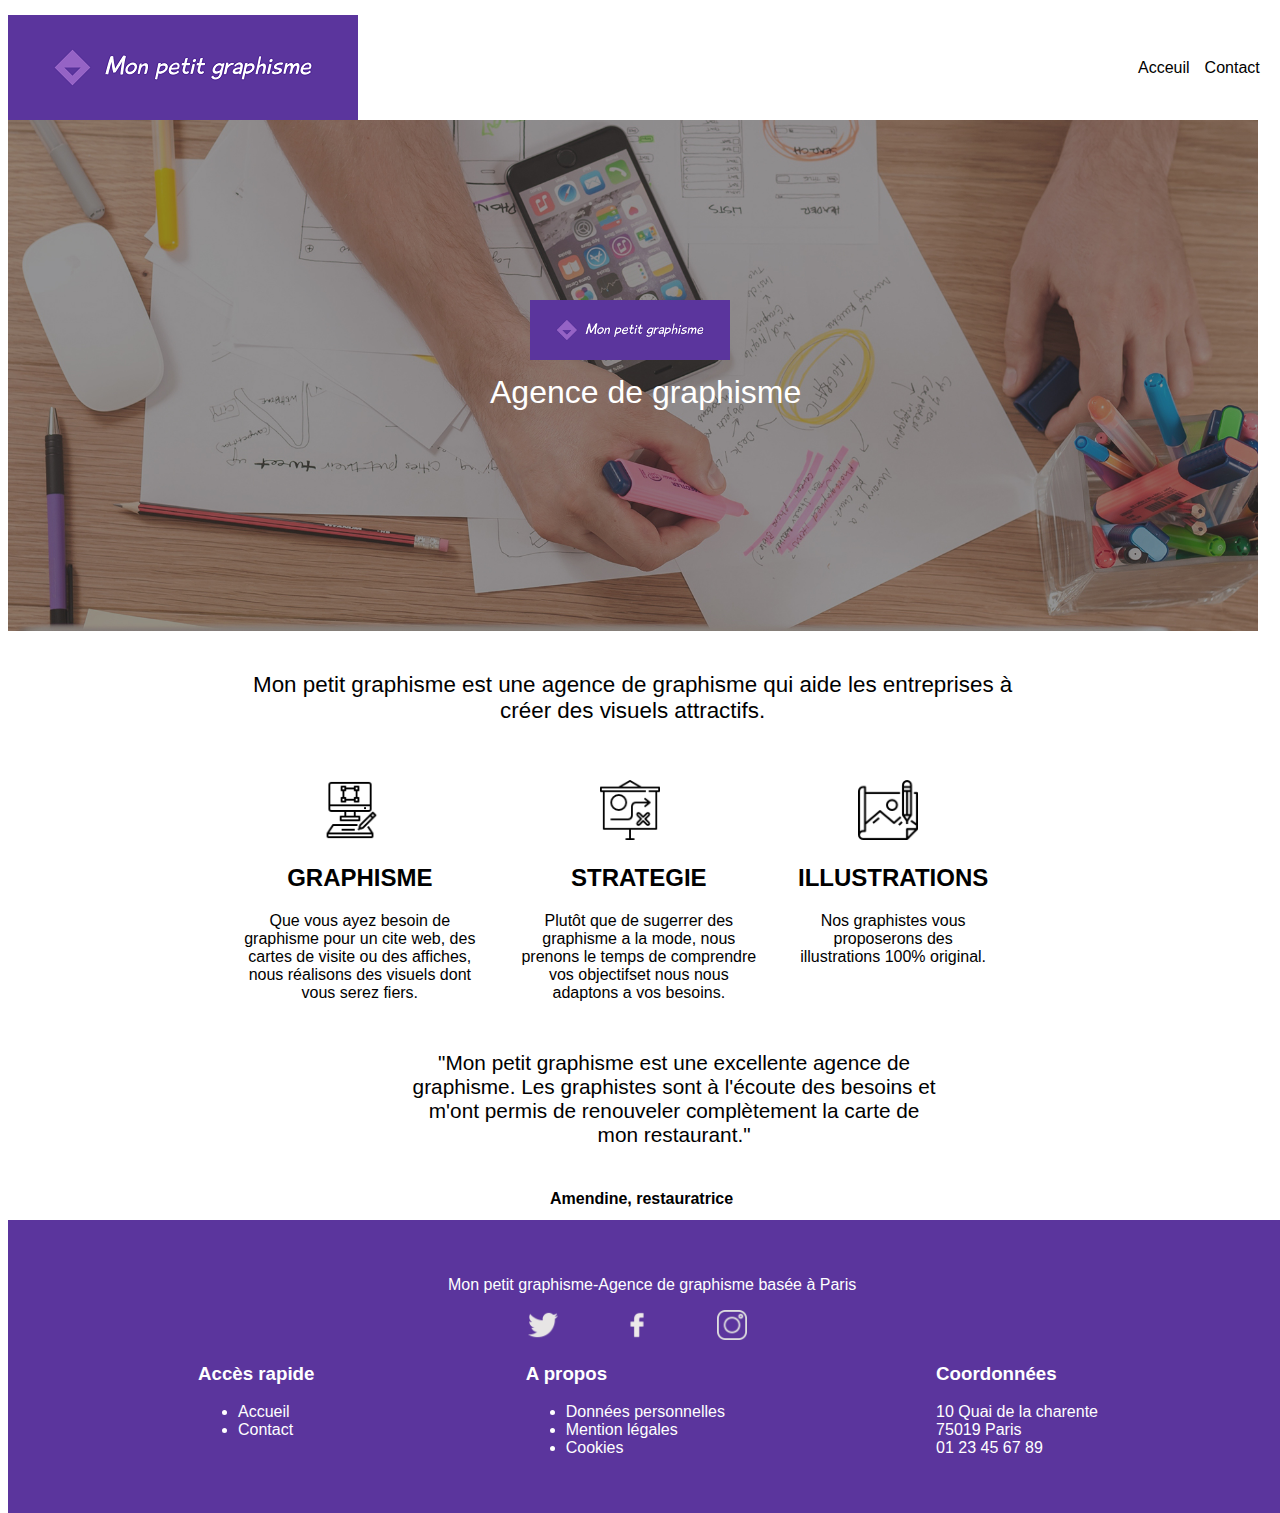
<file: index.html>
<!DOCTYPE html>
<html lang="fr">
<head>
    <meta charset="UTF-8">
    <meta name="viewport" content="width=device-width, initial-scale=1.0">
    <title>Mon petit graphisme</title>
    <link rel="stylesheet" href="css/style.css">
</head>
<body>
    <header>
        <div class="entête">
            <nav>
                <img src="images/logo_long.png" alt="logo">
                <ul>
                     <li><a href="b">Acceuil</a></li>
                     <li><a href="b">Contact</a></li>
                </ul>
            </nav>
        </div>        
    <header>
        <img class="background" src="images/backgroung_image.jpg" alt="Arriere plan">
    <div class="logo">
       <img class="images-logo" src="images/logo_long.png" alt="logo_long">
       <p>Agence de graphisme</p>
    </div>
      <section class="phrase1">
        <p>Mon petit graphisme est une agence de graphisme qui aide les entreprises 
            à <br> créer des visuels attractifs.</p>
    </section>

      <section class="Graphisme">
        <div class="colunm">
            <div>
                <span class="img-colum"><img  src="images/graphic-design.png" alt="graphisme"></span>
                <h2>GRAPHISME</h2>
                <p>Que vous ayez besoin de graphisme pour un cite web,
                    des cartes de visite ou des affiches, 
                    nous réalisons des visuels dont vous serez fiers.
                </p>
            </div>
    
            <div>
                <span class="img-colum"><img  src="images/strategie.png" alt="strategie"></span>
                <h2>STRATEGIE</h2>
                <P>Plutôt que de sugerrer des graphisme a la mode, 
                    nous prenons le temps de comprendre vos objectifset nous 
                    nous adaptons a vos besoins.
                </P>
            </div>
    
            <div>
                <img src="images/illustrations.png" alt="illustrations">
                <h2>ILLUSTRATIONS</h2>
                <p>Nos graphistes vous proposerons 
                    des illustrations 100% original.
                </p>
            </div>
            <div class="phrase2">
                <p>"Mon petit graphisme est une excellente agence de graphisme.
                Les graphistes sont à l'écoute des besoins et m'ont 
                permis de renouveler complètement la carte de mon restaurant."
                </p>
            </div>
            <div class="nom">
                <h4 >Amendine, restauratrice</h4>
            </div>
            
        </section>
    </body>
    <footer id="Contact">
        <div class="footer-haut">
            <div>
                <p>Mon petit graphisme-Agence de graphisme basée à Paris</p>
            </div>

            <div class="footer-m">
                <img src="images/twitter.png" alt="twitter">
                <img src="/images/facebook (1).png" alt="facebook">
                <img src="images/instagram.png" alt="instagram">
            </div>
        </div>
            <div class="footer-bas">
                <div>
                    <h3>Accès rapide</h3>
                    <ul>
                        <li>Accueil</li>
                        <li>Contact</li>
                    </ul>
                </div>
                <div>
                    <h3>A propos</h3>
                    <ul>
                        <li>Données personnelles</li>
                        <li>Mention légales</li>
                        <li>Cookies</li>
                    </ul>
                </div>
                <div>
                    <h3>Coordonnées</h3>
                    <p>10 Quai de la charente <br> 75019 Paris <br> 01 23 45 67 89</p>
                </div>
            </div>
        </div>
    </footer>
</html>
</file>
<file: css/style.css>
*{
    font-family: 'Gill Sans', 'Gill Sans MT', Calibri, 'Trebuchet MS', sans-serif;
}
nav{
    display: flex;
    margin-top: 15px;
    align-items: center;
}
a{
    color: black;
    text-decoration: none;
}
.entête ul{
    list-style-type: none;
    display: flex;
    margin-left: 740px;
}
.entête li{
    margin-right: 15px;
}
.background{
    position: absolute;
    width: 1250px;
}
.logo{
    position: absolute;
    top: 300px;
    left: 530px;
}
.logo p{
    font-size: 2em;
    color: white;
    margin-left: -40px;
    margin-top: 10px;
    font-family: 'Gill Sans', 'Gill Sans MT', Calibri, 'Trebuchet MS', sans-serif;
}
.images-logo{
    height: 60px ;
}
.phrase1{
    position: absolute;
    margin-top: 530px;
    font-size: 1.4em;
    margin-left: 245px;
    text-align: center;


}
.Graphisme{
    position: absolute;
    margin-top: 650px;
    display: flex;
    margin-right: 70px;
    left: 20px;
}
.colunm{
    display: flex;
    margin-left: 200px;
    width: 800px;
}
.colunm p, h2, img{
    text-align: center;
}
.colunm div{
    padding: 10px 20px;
}
.colunm img{
    width: 60px;
    margin-left: 60px;
}
.img-colum img{
    margin-left: 80px;
}
.phrase2{
    position: relative;
    right: 250px;
    width: 2200px;
    font-size: 1.3em;
    text-align: center;
    margin-left: -600px;
    margin-top: 250px;  
    left: -20px;
}
h4{
    font-weight: 50px;
    margin-left: -350px;
    margin-top: 410px;
}
.nom h4{
    position: relative;
    right: 100px;
    width: 200px;
}
footer{
    position: absolute;
    width: 900px;
    background-color: #5b359d;
    padding: 40px 190px;
    top: 1220px;

}
.footer h3, footer li, footer p{
    color: white;
}
.footer-bas{
    display: flex;
    justify-content: space-between;
}
.footer-haut{
    margin-left: 250px;
}
.footer-haut img{
    margin-left: 60px;
}
.footer-m{
    margin-left: 20px;
}
.footer-m img{
    width: 30px;
    height: 30px;
}
h3{
    color: white;
}
</file>
